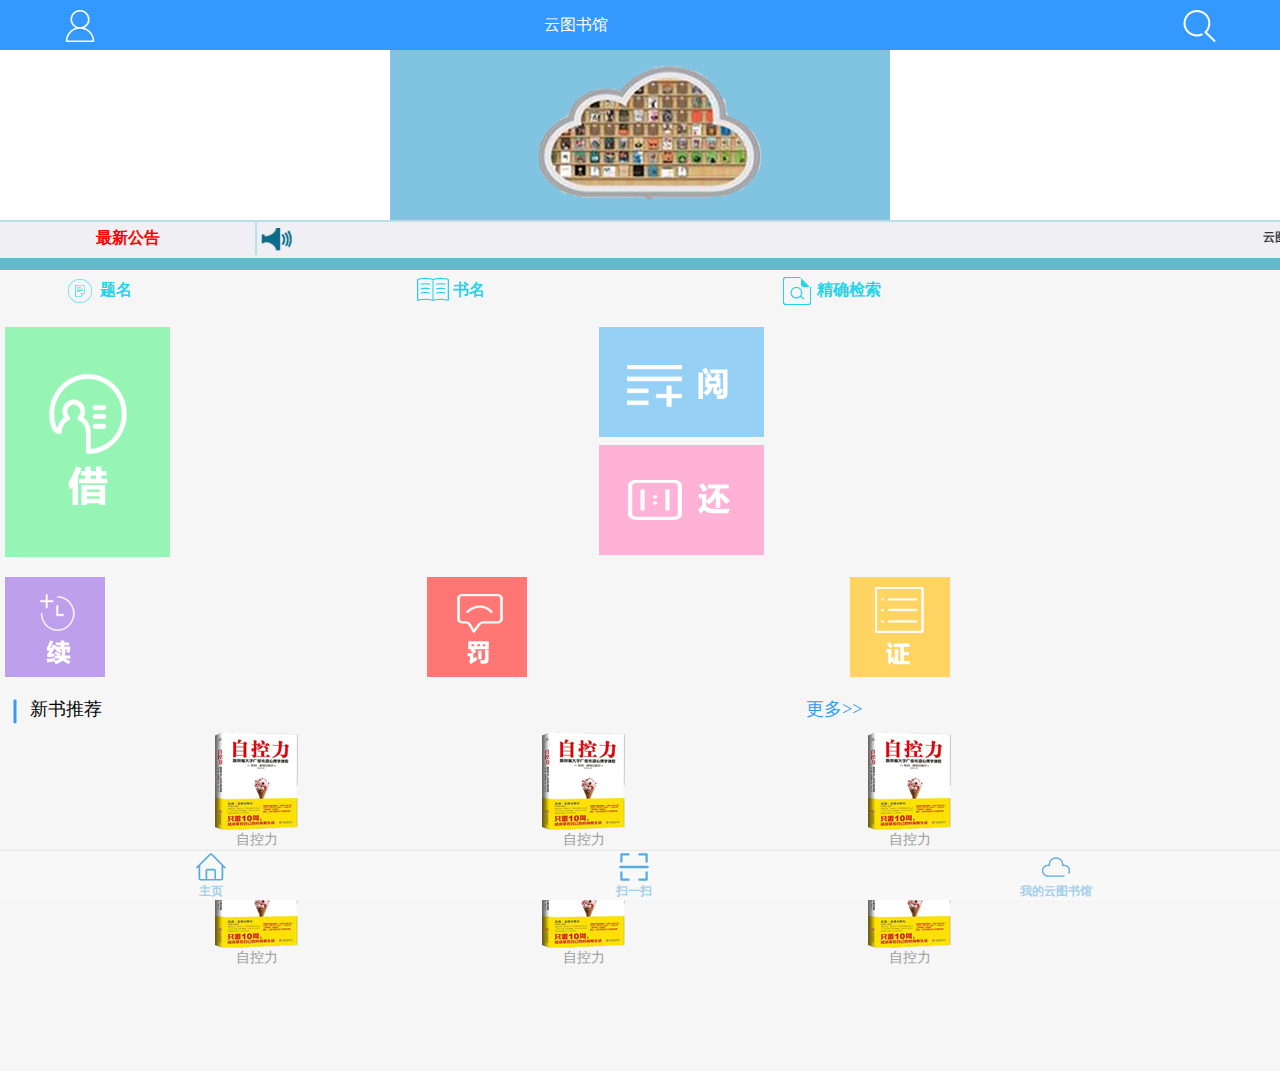
<file: cloudlib_ios/index.html>
<!DOCTYPE html PUBLIC "-//W3C//DTD XHTML 1.0 Transitional//EN" "http://www.w3.org/TR/xhtml1/DTD/xhtml1-transitional.dtd">
<html xmlns="http://www.w3.org/1999/xhtml">
<head>
<meta http-equiv="Content-Type" content="text/html; charset=utf-8" />
<meta http-equiv="X-UA-Compatible" content="IE=edge" />
<meta
			name="viewport"
			content="width=device-width,initial-scale=1" />
<title>index</title>
<meta name="description" content="jQuery切换图片">
<link  rel="stylesheet" href="bootstrap/css/bootstrap.min.css"/>
<link  rel="stylesheet" href="css/css.css"/>
<link rel="stylesheet" href="css/public.css" />
<link type="text/css" href="css/style.css" rel="stylesheet"/>
<script type="text/javascript" src="js/jquery-1.7.1.min.js"></script>
<script type="text/javascript" src="js/jquery.event.drag-1.5.min.js"></script>
<script type="text/javascript" src="js/jquery.touchSlider.js"></script>
<script type="text/javascript">
$(document).ready(function(){

	$(".main_visual").hover(function(){
		$("#btn_prev,#btn_next").fadeIn()
	},function(){
		$("#btn_prev,#btn_next").fadeOut()
	});
	
	$dragBln = false;
	
	$(".main_image").touchSlider({
		flexible : true,
		speed : 200,
		btn_prev : $("#btn_prev"),
		btn_next : $("#btn_next"),
		paging : $(".flicking_con a"),
		counter : function (e){
			$(".flicking_con a").removeClass("on").eq(e.current-1).addClass("on");
		}
	});
	
	$(".main_image").bind("mousedown", function() {
		$dragBln = false;
	});
	
	$(".main_image").bind("dragstart", function() {
		$dragBln = true;
	});
	
	$(".main_image a").click(function(){
		if($dragBln) {
			return false;
		}
	});
	
	timer = setInterval(function(){
		$("#btn_next").click();
	}, 5000);
	
	$(".main_visual").hover(function(){
		clearInterval(timer);
	},function(){
		timer = setInterval(function(){
			$("#btn_next").click();
		},5000);
	});
	
	$(".main_image").bind("touchstart",function(){
		clearInterval(timer);
	}).bind("touchend", function(){
		timer = setInterval(function(){
			$("#btn_next").click();
		}, 5000);
	});
	
});
</script>
</head>
<body class="keBody">
<header>
	
			<div class="set" ><img src="images/index/people.png" /></div>	
			<div class="serach">云图书馆
			</div>
			<div class="tubiao"><img src="images/index/search.png" /></div>			
</header>
<div class="kePublic">
<!--效果html开始-->
<div class="main_visual">
	<div class="flicking_con">
		<a href="#">1</a>
		<a href="#">2</a>
		<a href="#">3</a>			
	</div>
	<div class="main_image">
		<ul>
			<li><span class="img_1"></span></li>
			<li><span class="img_2"></span></li>
			<li><span class="img_3"></span></li>			
		</ul>
		<a href="javascript:;" id="btn_prev"></a>
		<a href="javascript:;" id="btn_next"></a>	
	</div>
</div>
<!--效果html结束-->
</div>
<div class="tab">
			<table
				width="100%"
				border="0">
				<tr>
					<td
						width="20%"
						class="gongga">
						<strong>最新公告</strong>
					</td>
					<td
						width="15%"
						class="gonggao">
						<img
							src="images/gonggao.png"
							width="40px;" />
					</td>
					<td
						width="65%"
						style="padding-top: 5px">
						<marquee
							direction="left"
							align="bottom"
							height="25"
							width="100%"
							onMouseOut="this.start()"
							onMouseOver="this.stop()"
							scrollamount="2"
							scrolldelay="1">
							<strong>云图书馆2.0正式上线啦</strong>
						</marquee>
					</td>
				</tr>
			</table>
</div>		
		<div class="sech"> 			
				 <ul  class="list_2">
					<li class="li2_1"><img src="images/index/title.png" />&nbsp;<strong>题名</strong></li>
					<li class="li2_2"><img src="images/index/bookname.png" />&nbsp;<strong>书名</strong></li>	
					<li class="li2_3"><img src="images/index/serach.png" />&nbsp;<strong>精确检索</strong></li>	
				</ul>
</div>	
			
		<div class="img_list"> 
			<div class="img_list_1">	
				  <div class="img_list_1_1">
					<div><img src="images/index/borrow.png" /></div>		
				  </div>
				  <div class="img_list_1_2">
				   	      <div class="img_list_1_2_1"><img src="images/index/read.png" /></div>
						  <div class="img_list_1_2_2"><img src="images/index/back.png" /></div>
				  </div>
		   </div>
		   <div class="img_list_2">
					<div class="image_1"><img src="images/index/xu.png" /></div>
					<div class="image_1"><img src="images/index/fa.png" /></div>
					<div class="image_1"><img src="images/index/zheng.png" /></div>
		   </div>
			  
		</div>

			
				
		<div class="newbook">
		   <div class="new_1"><img src="images/index/neew_1.png" /></div>
		    <div class="new_2">新书推荐</div>
			 <div class="new_3">更多>></div>
		</div>
		
		<div class="book_list">			
			  <div>
				<div class="td"><img src="images/index/book.png" /></div>
				<div class="td"><img src="images/index/book.png" /></div>
				<div class="td"> <img src="images/index/book.png" /></div>
			  </div>
			  <div>
				<div class="td">自控力</div>
				<div class="td">自控力</div>
				<div class="td">自控力</div>
			  </div>
			  <div>
				<div class="td"><img src="images/index/book.png" /></div>
				<div class="td"><img src="images/index/book.png" /></div>
				<div class="td"> <img src="images/index/book.png" /></div>
			  </div>
			  <div>
				<div class="td">自控力</div>
				<div class="td">自控力</div>
				<div class="td">自控力</div>
			  </div>
		</div>
<div class="navbar navbar-default navbar-fixed-bottom" role="navigation">         
			<div class="serach_2"> 			
				 <ul  class="list">
					<li class="li_1"><img src="images/index/index.png"/><br/><strong>主页</strong></li>
					<li class="li_2"><img src="images/index/scan.png" /><br/><strong>扫一扫</strong></li>	
					<li class="li_3"><img src="images/index/cloud.png" /><br/><strong>我的云图书馆</strong></li>	
				</ul>
			</div>			
</div>
</body>
</html>
</file>
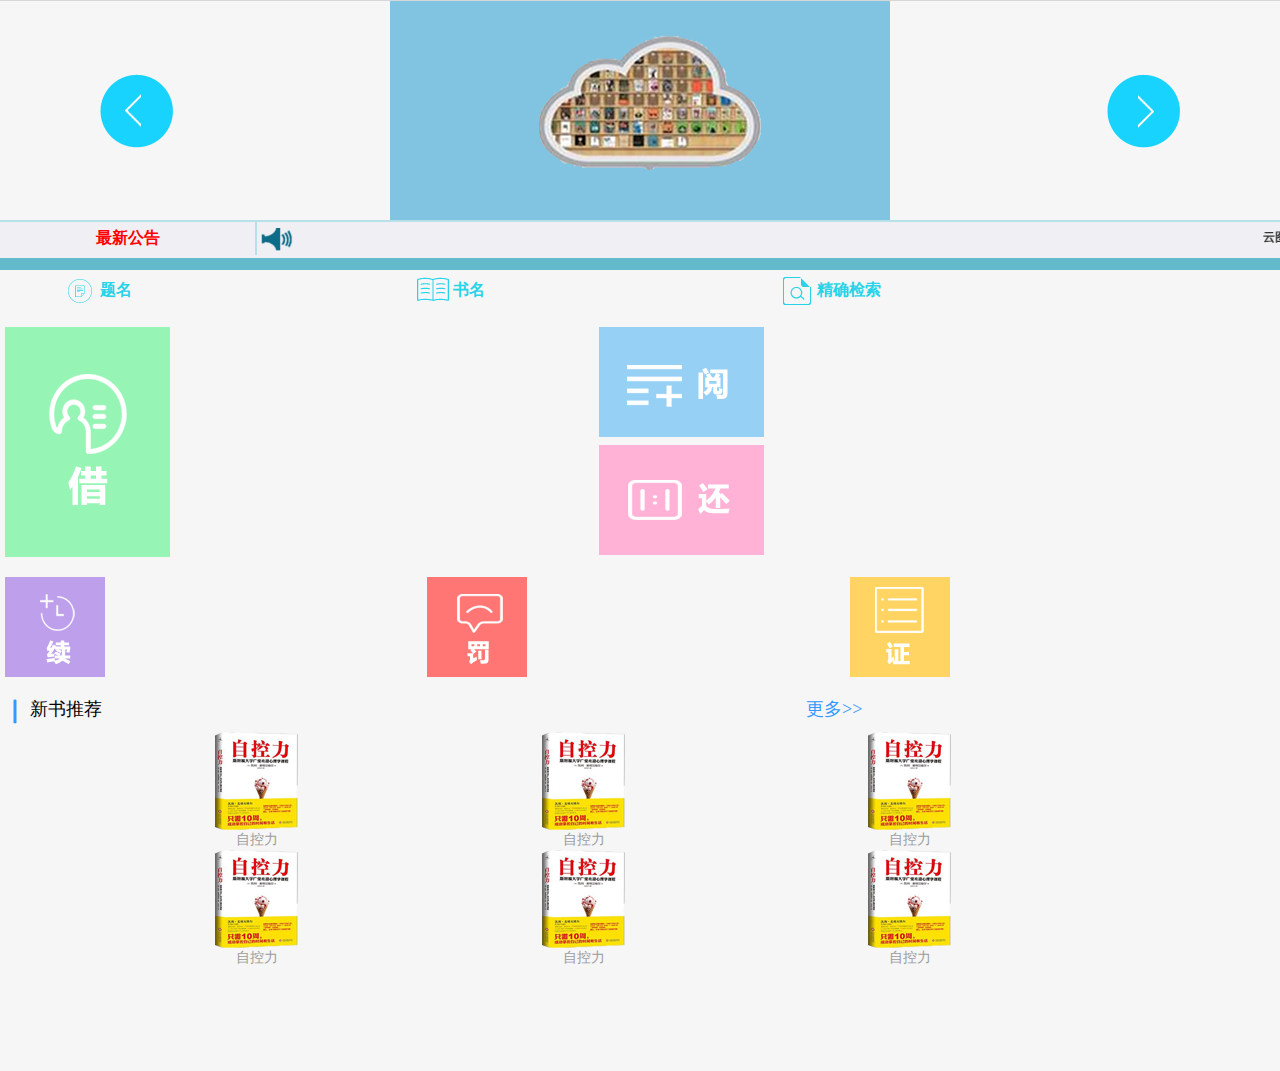
<file: cloudlib_ios/html/index.html>
<!DOCTYPE html PUBLIC "-//W3C//DTD XHTML 1.0 Transitional//EN" "http://www.w3.org/TR/xhtml1/DTD/xhtml1-transitional.dtd">
<html xmlns="http://www.w3.org/1999/xhtml">
<head>
<meta http-equiv="Content-Type" content="text/html; charset=utf-8" />
<meta http-equiv="X-UA-Compatible" content="IE=edge" />
<meta
			name="viewport"
			content="width=device-width,initial-scale=1" />
<title>index</title>
<meta name="description" content="jQuery切换图片">
<link  rel="stylesheet" href="bootstrap/css/bootstrap.min.css"/>
<link  rel="stylesheet" href="css/css.css"/>
<link rel="stylesheet" href="css/public.css" />
<link type="text/css" href="css/style.css" rel="stylesheet"/>
<script type="text/javascript" src="js/jquery-1.7.1.min.js"></script>
<script type="text/javascript" src="js/jquery.event.drag-1.5.min.js"></script>
<script type="text/javascript" src="js/jquery.touchSlider.js"></script>
<script type="text/javascript">
$(document).ready(function(){

	$(".main_visual").hover(function(){
		$("#btn_prev,#btn_next").fadeIn()
	},function(){
		$("#btn_prev,#btn_next").fadeOut()
	});
	
	$dragBln = false;
	
	$(".main_image").touchSlider({
		flexible : true,
		speed : 200,
		btn_prev : $("#btn_prev"),
		btn_next : $("#btn_next"),
		paging : $(".flicking_con a"),
		counter : function (e){
			$(".flicking_con a").removeClass("on").eq(e.current-1).addClass("on");
		}
	});
	
	$(".main_image").bind("mousedown", function() {
		$dragBln = false;
	});
	
	$(".main_image").bind("dragstart", function() {
		$dragBln = true;
	});
	
	$(".main_image a").click(function(){
		if($dragBln) {
			return false;
		}
	});
	
	timer = setInterval(function(){
		$("#btn_next").click();
	}, 5000);
	
	$(".main_visual").hover(function(){
		clearInterval(timer);
	},function(){
		timer = setInterval(function(){
			$("#btn_next").click();
		},5000);
	});
	
	$(".main_image").bind("touchstart",function(){
		clearInterval(timer);
	}).bind("touchend", function(){
		timer = setInterval(function(){
			$("#btn_next").click();
		}, 5000);
	});
	
});

  
  function send(message){
      alert(message);
  }
function btnClick()
{
    bdgt("hello world");

}

</script>
</head>
<body class="keBody">

<!--效果html开始-->
<div class="main_visual">
	<div class="flicking_con">
		<a href="btnClick();">1</a>
		<a href="btnClick();">2</a>
		<a href="btnClick();">3</a>			
	</div>
	<div class="main_image">
		<ul>
			<li><span class="img_1"></span></li>
			<li><span class="img_2"></span></li>
			<li><span class="img_3"></span></li>			
		</ul>
		<a href="html/login.html" id="btn_prev"></a>
		<a href="javascript:;" id="btn_next"></a>	
	</div>
</div>
<!--效果html结束-->
</div>
<div class="tab">
			<table
				width="100%"
				border="0">
				<tr>
					<td
						width="20%"
						class="gongga">
						<strong>最新公告</strong>
					</td>
					<td
						width="15%"
						class="gonggao">
						<img
							src="images/gonggao.png"
							width="40px;" />
					</td>
					<td
						width="65%"
						style="padding-top: 5px">
						<marquee
							direction="left"
							align="bottom"
							height="25"
							width="100%"
							onMouseOut="this.start()"
							onMouseOver="this.stop()"
							scrollamount="2"
							scrolldelay="1">
							<strong>云图书馆2.0正式上线啦</strong>
						</marquee>
					</td>
				</tr>
			</table>
</div>		
		<div class="sech"> 			
				 <ul  class="list_2">
					<li class="li2_1" onclick="btnClick();"><img src="images/index/title.png" />&nbsp;<strong>题名</strong></li>
					<li class="li2_2"><img src="images/index/bookname.png" />&nbsp;<strong>书名</strong></li>	
					<li class="li2_3"><img src="images/index/serach.png" />&nbsp;<strong>精确检索</strong></li>	
				</ul>
</div>	
			
		<div class="img_list"> 
			<div class="img_list_1">	
				  <div class="img_list_1_1">
					<div><a href="/lend/borrow.html"><img src="images/index/borrow.png" /></a></div>
				  </div>
				  <div class="img_list_1_2">
				   	      <div class="img_list_1_2_1"><img src="images/index/read.png" /></div>
						  <div class="img_list_1_2_2"><img src="images/index/back.png" /></div>
				  </div>
		   </div>
		   <div class="img_list_2">
					<div class="image_1"><img src="images/index/xu.png" /></div>
					<div class="image_1"><img src="images/index/fa.png" /></div>
					<div class="image_1"><img src="images/index/zheng.png" /></div>
		   </div>
			  
		</div>

			
				
		<div class="newbook">
		   <div class="new_1"><img src="images/index/neew_1.png" /></div>
		    <div class="new_2">新书推荐</div>
			 <div class="new_3">更多>></div>
		</div>
		
		<div class="book_list">			
			  <div>
				<div class="td"><img src="images/index/book.png" /></div>
				<div class="td"><img src="images/index/book.png" /></div>
				<div class="td"> <img src="images/index/book.png" /></div>
			  </div>
			  <div>
				<div class="td">自控力</div>
				<div class="td">自控力</div>
				<div class="td">自控力</div>
			  </div>
			  <div>
				<div class="td"><img src="images/index/book.png" /></div>
				<div class="td"><img src="images/index/book.png" /></div>
				<div class="td"> <img src="images/index/book.png" /></div>
			  </div>
			  <div>
				<div class="td">自控力</div>
				<div class="td">自控力</div>
				<div class="td">自控力</div>
			  </div>
		</div>
</div>
</body>
</html>
</file>
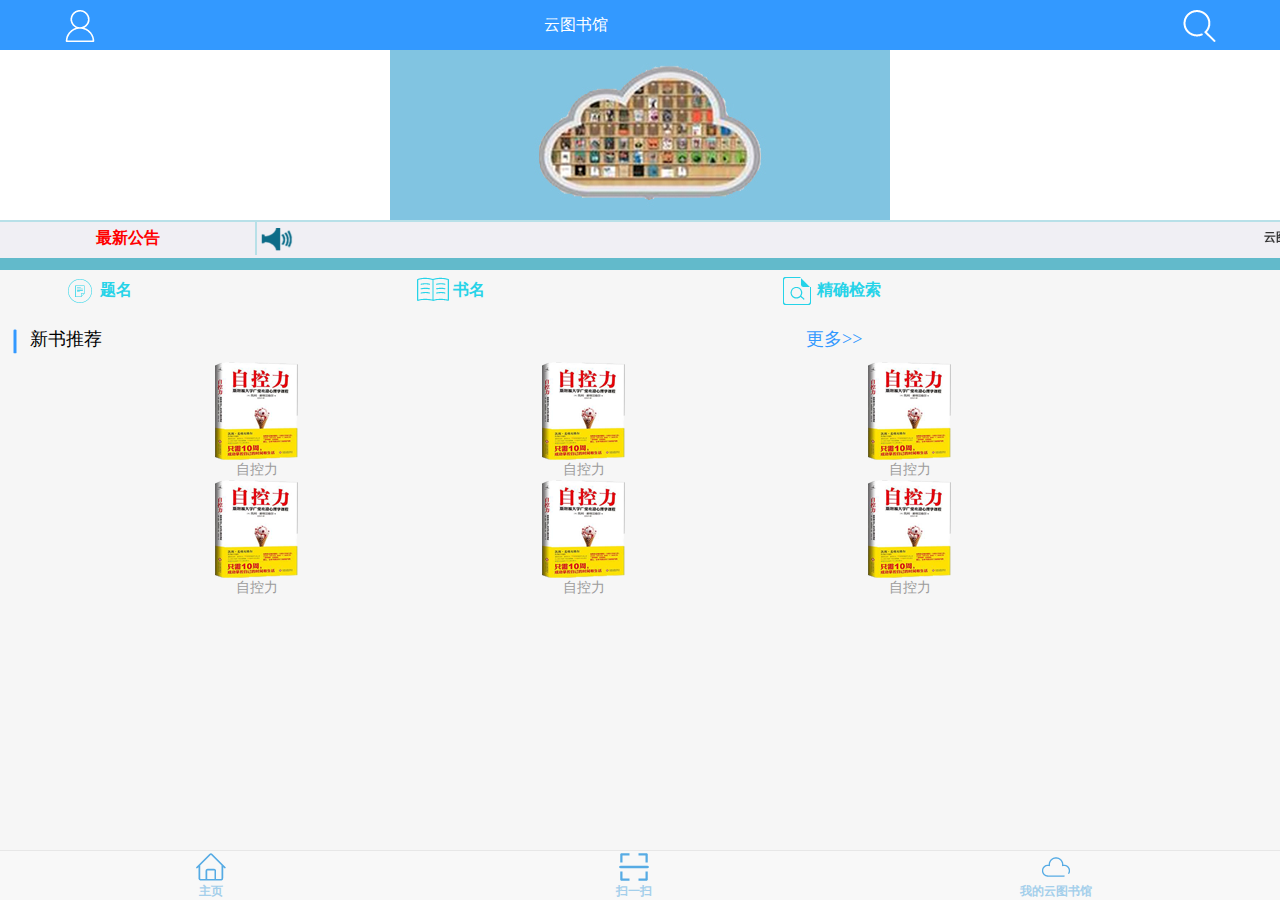
<file: cloudlib_ios/index_2.html>
<!DOCTYPE html PUBLIC "-//W3C//DTD XHTML 1.0 Transitional//EN" "http://www.w3.org/TR/xhtml1/DTD/xhtml1-transitional.dtd">
<html xmlns="http://www.w3.org/1999/xhtml">
<head>
<meta http-equiv="Content-Type" content="text/html; charset=utf-8" />
<meta http-equiv="X-UA-Compatible" content="IE=edge" />
<meta
			name="viewport"
			content="width=device-width,initial-scale=1" />
<title>index_2</title>
<meta name="description" content="jQuery切换图片">
<link  rel="stylesheet" href="bootstrap/css/bootstrap.min.css"/>
<link  rel="stylesheet" href="css/css.css"/>
<link rel="stylesheet" href="css/public.css" />
<link type="text/css" href="css/style.css" rel="stylesheet"/>
<script type="text/javascript" src="js/jquery-1.7.1.min.js"></script>
<script type="text/javascript" src="js/jquery.event.drag-1.5.min.js"></script>
<script type="text/javascript" src="js/jquery.touchSlider.js"></script>
<script type="text/javascript">
$(document).ready(function(){

	$(".main_visual").hover(function(){
		$("#btn_prev,#btn_next").fadeIn()
	},function(){
		$("#btn_prev,#btn_next").fadeOut()
	});
	
	$dragBln = false;
	
	$(".main_image").touchSlider({
		flexible : true,
		speed : 200,
		btn_prev : $("#btn_prev"),
		btn_next : $("#btn_next"),
		paging : $(".flicking_con a"),
		counter : function (e){
			$(".flicking_con a").removeClass("on").eq(e.current-1).addClass("on");
		}
	});
	
	$(".main_image").bind("mousedown", function() {
		$dragBln = false;
	});
	
	$(".main_image").bind("dragstart", function() {
		$dragBln = true;
	});
	
	$(".main_image a").click(function(){
		if($dragBln) {
			return false;
		}
	});
	
	timer = setInterval(function(){
		$("#btn_next").click();
	}, 5000);
	
	$(".main_visual").hover(function(){
		clearInterval(timer);
	},function(){
		timer = setInterval(function(){
			$("#btn_next").click();
		},5000);
	});
	
	$(".main_image").bind("touchstart",function(){
		clearInterval(timer);
	}).bind("touchend", function(){
		timer = setInterval(function(){
			$("#btn_next").click();
		}, 5000);
	});
	
});
</script>
</head>
<body class="keBody">
<header>
	
			<div class="set" ><img src="images/index/people.png" /></div>	
			<div class="serach">云图书馆
			</div>
			<div class="tubiao"><img src="images/index/search.png" /></div>			
</header>
<div class="kePublic">
<!--效果html开始-->
<div class="main_visual">
	<div class="flicking_con">
		<a href="#">1</a>
		<a href="#">2</a>
		<a href="#">3</a>			
	</div>
	<div class="main_image">
		<ul>
			<li><span class="img_1"></span></li>
			<li><span class="img_2"></span></li>
			<li><span class="img_3"></span></li>			
		</ul>
		<a href="javascript:;" id="btn_prev"></a>
		<a href="javascript:;" id="btn_next"></a>	
	</div>
</div>
<!--效果html结束-->
</div>
<div class="tab">
			<table
				width="100%"
				border="0">
				<tr>
					<td
						width="20%"
						class="gongga">
						<strong>最新公告</strong>
					</td>
					<td
						width="15%"
						class="gonggao">
						<img
							src="images/gonggao.png"
							width="40px;" />
					</td>
					<td
						width="65%"
						style="padding-top: 5px">
						<marquee
							direction="left"
							align="bottom"
							height="25"
							width="100%"
							onMouseOut="this.start()"
							onMouseOver="this.stop()"
							scrollamount="2"
							scrolldelay="1">
							<strong>云图书馆2.0正式上线啦</strong>
						</marquee>
					</td>
				</tr>
			</table>
</div>		
		<div class="sech"> 			
				 <ul  class="list_2">
					<li class="li2_1"><img src="images/index/title.png" />&nbsp;<strong>题名</strong></li>
					<li class="li2_2"><img src="images/index/bookname.png" />&nbsp;<strong>书名</strong></li>	
					<li class="li2_3"><img src="images/index/serach.png" />&nbsp;<strong>精确检索</strong></li>	
				</ul>
</div>	
		
		<div class="newbook">
		   <div class="new_1"><img src="images/index/neew_1.png" /></div>
		    <div class="new_2">新书推荐</div>
			 <div class="new_3">更多>></div>
		</div>
		
		<div class="book_list">			
			  <div>
				<div class="td"><img src="images/index/book.png" /></div>
				<div class="td"><img src="images/index/book.png" /></div>
				<div class="td"> <img src="images/index/book.png" /></div>
			  </div>
			  <div>
				<div class="td">自控力</div>
				<div class="td">自控力</div>
				<div class="td">自控力</div>
			  </div>
			  <div>
				<div class="td"><img src="images/index/book.png" /></div>
				<div class="td"><img src="images/index/book.png" /></div>
				<div class="td"> <img src="images/index/book.png" /></div>
			  </div>
			  <div>
				<div class="td">自控力</div>
				<div class="td">自控力</div>
				<div class="td">自控力</div>
			  </div>
		</div>
<div class="navbar navbar-default navbar-fixed-bottom" role="navigation">         
			<div class="serach_2"> 			
				 <ul  class="list">
					<li class="li_1"><img src="images/index/index.png"/><br/><strong>主页</strong></li>
					<li class="li_2"><img src="images/index/scan.png" /><br/><strong>扫一扫</strong></li>	
					<li class="li_3"><img src="images/index/cloud.png" /><br/><strong>我的云图书馆</strong></li>	
				</ul>
			</div>			
</div>
</body>
</html>
</file>
<file: cloudlib_ios/css/css.css>
body{
	background:#f6f6f6;
	padding-bottom:65px;
}
/*header*/
header{
	position:fixed;
	background:#3399ff;	
	color:#FFF;
	height:50px;
	line-height:50px;
	text-align:center;
	width:100%;
	font-size:16px;
	z-index:100;
}
header a:link{
	display:block;
	width:50px;
	height:50px;
	line-height:50px;
	text-align:center;
	color:#FFF;
	font-size:14px;
	position:absolute;
	top:0px;
	left:0px;
	text-decoration:none;
}
header a:hover,header a:visited{
	color:#FFF;
}
header a:active{
	opacity:0.5;
}

header a.oth:link{
	display:block;
	width:80px;
	height:30px;
	line-height:30px;
	text-align:center;
	background:#006091;
	border-radius:3px;
	color:#6bc0ea;
	font-size:12px;
	position:absolute;
	top:10px;
	left:10px;
	text-decoration:none;
}

/*navbar*/
.navbar ul{
	width:100%;
	margin:0px;
}
.navbar li{
	width:33%;
	text-align:center;
	float:left;
	color:#a4cfeb;
}
.navbar li a{
	padding-left:0px;
	padding-right:0px;
}
.navbar-default .navbar-nav li a{
	color:#000;
}
.navbar-default .navbar-nav li a:hover,
.navbar-default .navbar-nav li.active a,
.navbar-default .navbar-nav li.active a:hover{
	background:none;
	color:#0090ff;
}


/*class img list*/
.class-img-list{
	padding-top:30px;
}

.class-img-list_2{
	padding-top:20px;
}
.class-img-list_4{
padding-top:50px;
}
.class-img-list img{
	width:100%;
	margin-top:20px;
}

/*class list*/
.class-list{
	padding:0px 5px;
	padding-top:50px;
}
.class-list dt{
	line-height:40px;
	clear:both;
}
.class-list dt span{
	float:left;
	display:block;
	width:6px;
	height:6px;
	border-radius:3px;
	background:#000;
	margin:16px 5px 0px 5px;
}
.class-list dd{
	text-align:center;
	line-height:30px;
	margin-bottom:10px;
	padding:0px 5px
}
.class-list dd a{
	display:block;
	background:#FFF;
	color:#000;
}
.class-list dd a:hover{
	text-decoration:none;
}
.class-list img{
	width:90%;
	margin:0px auto;
}
.set{
float:left;
width:15%;
padding-left:5%;
margin-top:10px;
}
.serach{
float:left;
width:60%;
text-align:center;
}
.serach_2{
float:left;
width:100%;
text-align:center;
}
.tubiao{
float:left;
width:20%;
text-align:right;
margin-top:10px;
}
.bottom{
height:50px;
width:100%;
margin:0 auto;
}
.rowe{
width:100%;
height:200px;
margin:0 auto;

}
.col{
float:left;
width:33%;
padding-left:1%;
}
.tab{
width:100%;
height:50px;
border-top:2px solid #b8e0e8;
background-color:#f0eff4;
border-bottom: 12px solid #62bacb;
margin:0px;
padding:0px;
float:left;

}
.gongga{
 color:#FF0000;
 font-size:16px;
 text-align:center;
 vertical-align:middle;
}
.gonggao{
 border-left:2px solid #b8e0e8;
}
</file>
<file: cloudlib_ios/css/public.css>
*{
margin:0 auto;
}
.top{
width:100%;
height:40px;
background-color:#3399FF;
font-family:DFKai-SB;
}

.sech{
float:left;
width:100%;
}
.list_2{
float:left;
width:100%;
padding-left:5%;
padding-top:5px;
color:#26d3e8;
font-size:16px;
}
.li2_1{
float:left;
width:29%;
}
.li2_2{
float:left;
width:29%;
}
.li2_3{
float:left;
width:31%;
padding-left:1%;
}

.new_1{
float:left;
padding-top:20px;
}
.new_2{
font-family:"迷你简蝶语";
color:#000000;
float:left;
font-size:18px;
padding-top:20px;
}
.new_3{
font-family:"微软雅黑语";
color:#3399ff;
font-size:18px;
padding-left:55%;
padding-top:20px;
float:left;
}
.book_list{
width:90%;
padding-left:5%;
padding-top:10px;
float:left;
height:350px;
}
.td{
width:30%;
float:left;
text-align:center;
color:#9d9c9c;
font-size:14px;
font-family:"微软雅黑语";
}
.img_list_1{
float:left;
width:100%;
padding-top:20px;
}
.img_list_2{
float:left;
width:100%;
padding-top:20px;
}
.img_list_1_1{
float:left;
width:45%;
padding-left:5px;
}
.img_list_1_2{
float:left;
width:44%;
margin-left:10px;

}
.image_1{
float:left;
width:33%;
padding-left:5px;

}
.img_list_1_2_1{
padding-left:13px;
}
.img_list_1_2_2{
padding-top:8px;
padding-left:13px;
}
</file>
<file: cloudlib_ios/css/style.css>
@charset "utf-8";
/*科e互联特效基本框架CSS*/
body, ul, dl, dd, dt, ol, li, p, h1, h2, h3, h4, h5, h6, textarea, form, select, fieldset, table, td, div, input {margin:0;padding:0;-webkit-text-size-adjust: none}
h1, h2, h3, h4, h5, h6{font-size:12px;font-weight:normal}
body>div{margin:0 auto}
div {text-align:left}
a img {border:0}
body { color: #333; text-align: center; font: 12px "宋体"; }
ul, ol, li {list-style-type:none;vertical-align:0}
a {outline-style:none;color:#535353;text-decoration:none}
a:hover { color: #D40000; text-decoration: none}
.clear{height:0; overflow:hidden; clear:both}
.button {display: inline-block;zoom: 1; *display: inline;vertical-align: baseline;margin: 0 2px;outline: none;cursor: pointer;text-align: center;text-decoration: none;font: 14px/100% Arial, Helvetica, sans-serif;padding:0.25em 0.6em 0.3em;text-shadow: 0 1px 1px rgba(0,0,0,.3);-webkit-border-radius: .5em; -moz-border-radius: .5em;border-radius: .5em;-webkit-box-shadow: 0 1px 2px rgba(0,0,0,.2);-moz-box-shadow: 0 1px 2px rgba(0,0,0,.2);box-shadow: 0 1px 2px rgba(0,0,0,.2);
}
.red {color: #faddde;border: solid 1px #980c10;background: #d81b21;background: -webkit-gradient(linear, left top, left bottom, from(#ed1c24), to(#A51715));background: -moz-linear-gradient(top,  #ed1c24,  #A51715);filter:  progid:DXImageTransform.Microsoft.gradient(startColorstr='#ed1c24', endColorstr='#aa1317');
}
.red:hover { background: #b61318; background: -webkit-gradient(linear, left top, left bottom, from(#c9151b), to(#a11115)); background: -moz-linear-gradient(top,  #c9151b,  #a11115); filter:  progid:DXImageTransform.Microsoft.gradient(startColorstr='#c9151b', endColorstr='#a11115'); color:#fff;}
.red:active {color: #de898c;background: -webkit-gradient(linear, left top, left bottom, from(#aa1317), to(#ed1c24));background: -moz-linear-gradient(top,  #aa1317,  #ed1c24);filter:  progid:DXImageTransform.Microsoft.gradient(startColorstr='#aa1317', endColorstr='#ed1c24');}
.cor_bs,.cor_bs:hover{color:#ffffff;}
.keBody{}
.keTitle{height:100px; line-height:100px; font-size:30px; font-family:'微软雅黑'; color:#FFF; text-align:center; background:url(../images/index/bodyBg3.jpg) repeat-x bottom left; font-weight:normal}
.kePublic{background:#FFF; padding:0px;}
.keBottom{color:#FFF; padding-top:25px; line-height:28px; text-align:center; font-family:'微软雅黑'; background:url(../images/index/bodyBg2.jpg) repeat-x top left; padding-bottom:25px}
.keTxtP{font-size:16px; color:#ffffff;}
.keUrl{color:#FFF; font-size:30px;}
.keUrl:hover{ text-decoration: underline; color: #FFF; }
.mKeBanner,.mKeBanner div{text-align:center;}
/*科e互联特效基本框架CSS结束，应用特效时，以上样式可删除*/
.main_visual{height:220px;border-top:1px solid #d7d7d7;overflow:hidden;position:relative; padding-top:30px;}
.main_image{height:220px;overflow:hidden;position:relative;}
.main_image ul{width:9999px;height:220px;overflow:hidden;position:absolute;top:0;left:0}
.main_image li{float:left;width:100%;height:220px;}
.main_image li span{display:block;width:100%;height:220px}
.main_image li a{display:block;width:100%;height:220px}
.main_image li .img_1{background:url('../images/index/46.jpg') center top no-repeat}
.main_image li .img_2{background:url('../images/index/46_2.jpg') center top no-repeat}
.main_image li .img_3{background:url('../images/index/46_3.jpg') center top no-repeat}
div.flicking_con{position:absolute;top:360px;left:50%;z-index:999;width:300px;height:21px;margin:0 0 0 -50px;}
div.flicking_con a{float:left;width:21px;height:21px;margin:0;padding:0;background:url('../images/index/btn_main_img.png') 0 0 no-repeat;display:block;text-indent:-1000px}
div.flicking_con a.on{background-position:0 -21px}
#btn_prev,#btn_next{z-index:11111;position:absolute;display:block;width:73px!important;height:74px!important;top:50%;margin-top:-37px;display:none;}
#btn_prev{background:url(../images/index/hover_left.png) no-repeat left top;left:100px;}
#btn_next{background:url(../images/index/hover_right.png) no-repeat right top;right:100px;}/* CSS Document */
</file>
<file: cloudlib_ios/html/css/css.css>
body{
	background:#f6f6f6;
	padding-bottom:65px;
}
/*header*/
header{
	position:fixed;
	background:#3399ff;	
	color:#FFF;
	height:50px;
	line-height:50px;
	text-align:center;
	width:100%;
	font-size:16px;
	z-index:100;
}
header a:link{
	display:block;
	width:50px;
	height:50px;
	line-height:50px;
	text-align:center;
	color:#FFF;
	font-size:14px;
	position:absolute;
	top:0px;
	left:0px;
	text-decoration:none;
}
header a:hover,header a:visited{
	color:#FFF;
}
header a:active{
	opacity:0.5;
}

header a.oth:link{
	display:block;
	width:80px;
	height:30px;
	line-height:30px;
	text-align:center;
	background:#006091;
	border-radius:3px;
	color:#6bc0ea;
	font-size:12px;
	position:absolute;
	top:10px;
	left:10px;
	text-decoration:none;
}

/*navbar*/
.navbar ul{
	width:100%;
	margin:0px;
}
.navbar li{
	width:33%;
	text-align:center;
	float:left;
	color:#a4cfeb;
}
.navbar li a{
	padding-left:0px;
	padding-right:0px;
}
.navbar-default .navbar-nav li a{
	color:#000;
}
.navbar-default .navbar-nav li a:hover,
.navbar-default .navbar-nav li.active a,
.navbar-default .navbar-nav li.active a:hover{
	background:none;
	color:#0090ff;
}


/*class img list*/
.class-img-list{
	padding-top:30px;
}

.class-img-list_2{
	padding-top:20px;
}
.class-img-list_4{
padding-top:50px;
}
.class-img-list img{
	width:100%;
	margin-top:20px;
}

/*class list*/
.class-list{
	padding:0px 5px;
	padding-top:50px;
}
.class-list dt{
	line-height:40px;
	clear:both;
}
.class-list dt span{
	float:left;
	display:block;
	width:6px;
	height:6px;
	border-radius:3px;
	background:#000;
	margin:16px 5px 0px 5px;
}
.class-list dd{
	text-align:center;
	line-height:30px;
	margin-bottom:10px;
	padding:0px 5px
}
.class-list dd a{
	display:block;
	background:#FFF;
	color:#000;
}
.class-list dd a:hover{
	text-decoration:none;
}
.class-list img{
	width:90%;
	margin:0px auto;
}
.set{
float:left;
width:15%;
padding-left:5%;
margin-top:10px;
}
.serach{
float:left;
width:60%;
text-align:center;
}
.serach_2{
float:left;
width:100%;
text-align:center;
}
.tubiao{
float:left;
width:20%;
text-align:right;
margin-top:10px;
}
.bottom{
height:50px;
width:100%;
margin:0 auto;
}
.rowe{
width:100%;
height:200px;
margin:0 auto;

}
.col{
float:left;
width:33%;
padding-left:1%;
}
.tab{
width:100%;
height:50px;
border-top:2px solid #b8e0e8;
background-color:#f0eff4;
border-bottom: 12px solid #62bacb;
margin:0px;
padding:0px;
float:left;

}
.gongga{
 color:#FF0000;
 font-size:16px;
 text-align:center;
 vertical-align:middle;
}
.gonggao{
 border-left:2px solid #b8e0e8;
}
</file>
<file: cloudlib_ios/html/css/public.css>
*{
margin:0 auto;
}
.top{
width:100%;
height:40px;
background-color:#3399FF;
font-family:DFKai-SB;
}

.sech{
float:left;
width:100%;
}
.list_2{
float:left;
width:100%;
padding-left:5%;
padding-top:5px;
color:#26d3e8;
font-size:16px;
}
.li2_1{
float:left;
width:29%;
}
.li2_2{
float:left;
width:29%;
}
.li2_3{
float:left;
width:31%;
padding-left:1%;
}

.new_1{
float:left;
padding-top:20px;
}
.new_2{
font-family:"迷你简蝶语";
color:#000000;
float:left;
font-size:18px;
padding-top:20px;
}
.new_3{
font-family:"微软雅黑语";
color:#3399ff;
font-size:18px;
padding-left:55%;
padding-top:20px;
float:left;
}
.book_list{
width:90%;
padding-left:5%;
padding-top:10px;
float:left;
height:350px;
}
.td{
width:30%;
float:left;
text-align:center;
color:#9d9c9c;
font-size:14px;
font-family:"微软雅黑语";
}
.img_list_1{
float:left;
width:100%;
padding-top:20px;
}
.img_list_2{
float:left;
width:100%;
padding-top:20px;
}
.img_list_1_1{
float:left;
width:45%;
padding-left:5px;
}
.img_list_1_2{
float:left;
width:44%;
margin-left:10px;

}
.image_1{
float:left;
width:33%;
padding-left:5px;

}
.img_list_1_2_1{
padding-left:13px;
}
.img_list_1_2_2{
padding-top:8px;
padding-left:13px;
}
</file>
<file: cloudlib_ios/html/css/style.css>
@charset "utf-8";
/*科e互联特效基本框架CSS*/
body, ul, dl, dd, dt, ol, li, p, h1, h2, h3, h4, h5, h6, textarea, form, select, fieldset, table, td, div, input {margin:0;padding:0;-webkit-text-size-adjust: none}
h1, h2, h3, h4, h5, h6{font-size:12px;font-weight:normal}
body>div{margin:0 auto}
div {text-align:left}
a img {border:0}
body { color: #333; text-align: center; font: 12px "宋体"; }
ul, ol, li {list-style-type:none;vertical-align:0}
a {outline-style:none;color:#535353;text-decoration:none}
a:hover { color: #D40000; text-decoration: none}
.clear{height:0; overflow:hidden; clear:both}
.button {display: inline-block;zoom: 1; *display: inline;vertical-align: baseline;margin: 0 2px;outline: none;cursor: pointer;text-align: center;text-decoration: none;font: 14px/100% Arial, Helvetica, sans-serif;padding:0.25em 0.6em 0.3em;text-shadow: 0 1px 1px rgba(0,0,0,.3);-webkit-border-radius: .5em; -moz-border-radius: .5em;border-radius: .5em;-webkit-box-shadow: 0 1px 2px rgba(0,0,0,.2);-moz-box-shadow: 0 1px 2px rgba(0,0,0,.2);box-shadow: 0 1px 2px rgba(0,0,0,.2);
}
.red {color: #faddde;border: solid 1px #980c10;background: #d81b21;background: -webkit-gradient(linear, left top, left bottom, from(#ed1c24), to(#A51715));background: -moz-linear-gradient(top,  #ed1c24,  #A51715);filter:  progid:DXImageTransform.Microsoft.gradient(startColorstr='#ed1c24', endColorstr='#aa1317');
}
.red:hover { background: #b61318; background: -webkit-gradient(linear, left top, left bottom, from(#c9151b), to(#a11115)); background: -moz-linear-gradient(top,  #c9151b,  #a11115); filter:  progid:DXImageTransform.Microsoft.gradient(startColorstr='#c9151b', endColorstr='#a11115'); color:#fff;}
.red:active {color: #de898c;background: -webkit-gradient(linear, left top, left bottom, from(#aa1317), to(#ed1c24));background: -moz-linear-gradient(top,  #aa1317,  #ed1c24);filter:  progid:DXImageTransform.Microsoft.gradient(startColorstr='#aa1317', endColorstr='#ed1c24');}
.cor_bs,.cor_bs:hover{color:#ffffff;}
.keBody{}
.keTitle{height:100px; line-height:100px; font-size:30px; font-family:'微软雅黑'; color:#FFF; text-align:center; background:url(../images/index/bodyBg3.jpg) repeat-x bottom left; font-weight:normal}
.kePublic{background:#FFF; padding:0px;}
.keBottom{color:#FFF; padding-top:25px; line-height:28px; text-align:center; font-family:'微软雅黑'; background:url(../images/index/bodyBg2.jpg) repeat-x top left; padding-bottom:25px}
.keTxtP{font-size:16px; color:#ffffff;}
.keUrl{color:#FFF; font-size:30px;}
.keUrl:hover{ text-decoration: underline; color: #FFF; }
.mKeBanner,.mKeBanner div{text-align:center;}
/*科e互联特效基本框架CSS结束，应用特效时，以上样式可删除*/
.main_visual{height:220px;border-top:1px solid #d7d7d7;overflow:hidden;position:relative;}
.main_image{height:220px;overflow:hidden;position:relative;}
.main_image ul{width:9999px;height:220px;overflow:hidden;position:absolute;top:0;left:0}
.main_image li{float:left;width:100%;height:220px;}
.main_image li span{display:block;width:100%;height:220px}
.main_image li a{display:block;width:100%;height:220px}
.main_image li .img_1{background:url('../images/index/46.jpg') center top no-repeat}
.main_image li .img_2{background:url('../images/index/46_2.jpg') center top no-repeat}
.main_image li .img_3{background:url('../images/index/46_3.jpg') center top no-repeat}
div.flicking_con{position:absolute;top:360px;left:50%;z-index:999;width:300px;height:21px;margin:0 0 0 -50px;}
div.flicking_con a{float:left;width:21px;height:21px;margin:0;padding:0;background:url('../images/index/btn_main_img.png') 0 0 no-repeat;display:block;text-indent:-1000px}
div.flicking_con a.on{background-position:0 -21px}
#btn_prev,#btn_next{z-index:11111;position:absolute;display:block;width:73px!important;height:74px!important;top:50%;margin-top:-37px;display:none;}
#btn_prev{background:url(../images/index/hover_left.png) no-repeat left top;left:100px;}
#btn_next{background:url(../images/index/hover_right.png) no-repeat right top;right:100px;}/* CSS Document */
</file>
